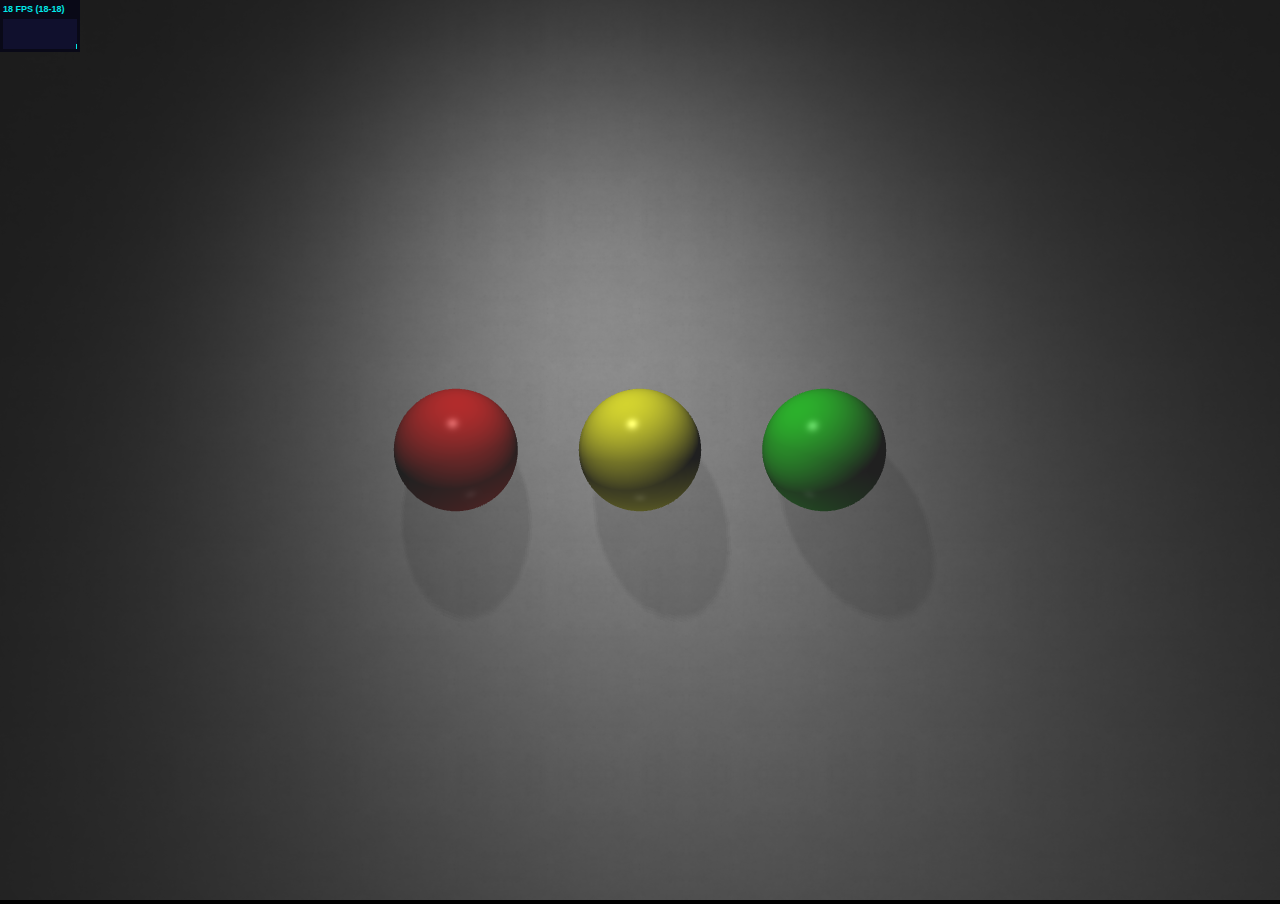
<file: index.htm>
<!doctype html>
<html>
<head>
    <meta charset="utf-8" />
    <title>WebGL</title>


    <!--<script type="text/javascript" src="//localhost:8000/socket.io/socket.io.js"></script>-->
    
    <script type="text/javascript" src="js/animation.js"></script>
    <script type="text/javascript" src="js/jquery.js"></script>
    <script type="text/javascript" src="js/three.min.js"></script>
    <script type="text/javascript" src="js/three.TrackballControls.js"></script>
    <script type="text/javascript" src="js/stats.js"></script>

    <link href="style/style.css" rel="stylesheet" type="text/css" media="all" />
</head>
<body style="margin:0">

    <div id="container"></div>

</body>

<script type="text/javascript">

    // set the scene size
    var WIDTH = 853,
	    HEIGHT = 480;

    var mouse = { x: 0, y: 0 };

    // set some camera attributes
    var VIEW_ANGLE = 45,
	    ASPECT = WIDTH / HEIGHT,
	    NEAR = 10,
	    FAR = 1500;

    // get the DOM element to attach to
    // - assume we've got jQuery to hand
    var $container = $('#container');

    /* STATS */

    stats = new Stats();
    $container.append(stats.domElement);
    $(stats).css("position", "absolute");


    /* RENDERER */

    // create a WebGL renderer, camera
    // and a scene
    var renderer = new THREE.WebGLRenderer({ antialias: true });
    renderer.shadowMapEnabled = true;
    renderer.shadowMapType = THREE.PCFShadowMap;
    // to antialias the shadow
    renderer.shadowMapSoft = true;

    // start the renderer
    renderer.setSize(WIDTH, HEIGHT);

    // attach the render-supplied DOM element
    $container.append(renderer.domElement);


    /* CAMERA */
    var camera = new THREE.PerspectiveCamera(VIEW_ANGLE, ASPECT, NEAR, FAR);

    // the camera starts at 0,0,0 so pull it back
    camera.position.z = 1700;
    camera.position.y = 00;


    /* SCENE */
    var scene = new THREE.Scene();
    scene.fog = new THREE.Fog(0x000000, 750, 1500);


    /* CONTROLS */

    // init the mouse control
    controls = new THREE.TrackballControls(camera);
    controls.target.set(0, 0, 0);

    controls.rotateSpeed = 1.0;
    controls.zoomSpeed = 1.2;
    controls.panSpeed = 0.8;

    controls.noZoom = false;
    controls.noPan = false;

    controls.staticMoving = false;
    controls.dynamicDampingFactor = 0.15;

    controls.keys = [65, 83, 68];



    /************
	 * MATERIALS
	 ***********/

    // create the sphere's material
    var shininess = 200,
        sphereColors = [0xCC1111, 0xCCCC11, 0x11CC11],
        sphereMaterials = []
    ;

    for (var i = 0; i < 3; i++) {
        var sphereMaterial = new THREE.MeshPhongMaterial(
	    {
	        color: sphereColors[i],
	        transparent: true,
	        specular: 0x555555, shininess: shininess
	    });

        sphereMaterials.push(sphereMaterial);
    }


    var planeTexture = THREE.ImageUtils.loadTexture("res/plane.png");
    planeTexture.wrapS = planeTexture.wrapT = THREE.MirroredRepeatWrapping;
    planeTexture.repeat.set(25, 25);

    var planeMaterial = new THREE.MeshLambertMaterial(
	{
	    name: "planeMaterial",
	    color: 0xCCCCCC,
	    map: planeTexture
	});



    /************
	 * MESHES
	 ***********/


    /** Plane **/

    var plane0 = function initPlane() {
        var width = 2000,
			height = width,
			wSegments = 50,
			hSegments = wSegments
        ;

        var plane = new THREE.Mesh(
			new THREE.PlaneGeometry(width, height, wSegments, hSegments),
			planeMaterial
		);

        plane.receiveShadow = true;

        return plane;
    }();

    //plane0.rotation.x = -Math.PI/2;

    // add the plane to the scene
    scene.add(plane0);


    /** Spheres **/

    var spheres = function initSpheres() {
        var radius = 50,
			segments = 32,
			rings = segments
        ;

        var arr = [];
        var sphere = {};

        // 0
        sphere = new THREE.Mesh(
			new THREE.SphereGeometry(radius, segments, rings),
			sphereMaterials[0]
		);
        sphere.name = "sphere0";
        sphere.castShadow = true;
        sphere.receiveShadow = false;

        sphere.position.x = -150;
        sphere.position.z = radius;

        arr.push(sphere);

        // 1
        sphere = new THREE.Mesh(
			new THREE.SphereGeometry(radius, segments, rings),
			sphereMaterials[1]
		);
        sphere.name = "sphere1";
        sphere.castShadow = true;
        sphere.receiveShadow = false;

        sphere.position.x = 0;
        sphere.position.z = radius;

        arr.push(sphere);

        // 2
        sphere = new THREE.Mesh(
			new THREE.SphereGeometry(radius, segments, rings),
			sphereMaterials[2]
		);
        sphere.name = "sphere2";
        sphere.castShadow = true;
        sphere.receiveShadow = false;

        sphere.position.x = 150;
        sphere.position.z = radius;

        arr.push(sphere);

        return arr;
    }();

    // add the spheres to the scene
    spheres.forEach(function (o, i) { scene.add(o); })



    /************
	 * CAMERA
	 ***********/

    // and the camera
    scene.add(camera);



    /************
	 * LIGHTS
	 ***********/

    // ambient
    var ambientLight = new THREE.AmbientLight(0x222222);
    scene.add(ambientLight);

    // create a point light
    var spotLight = new THREE.SpotLight(0xEEEEEE);

    spotLight.castShadow = true;

    spotLight.shadowCameraNear = 600;
    spotLight.shadowCameraFar = 1500;
    spotLight.shadowCameraFov = 120;

    //spotLight.shadowCameraVisible = true;

    spotLight.shadowMapWidth = spotLight.shadowMapHeight = 2048;

    spotLight.shadowDarkness = 0.1;

    // set its position
    spotLight.position.x = -150;
    spotLight.position.y = 500;
    spotLight.position.z = 500;

    scene.add(spotLight);

    // create a point light
    var spotLight2 = new THREE.SpotLight(0x555555);

    spotLight2.shadowCameraNear = 600;
    spotLight2.shadowCameraFar = 1500;
    spotLight2.shadowCameraFov = 120;

    //spotLight2.shadowCameraVisible = true;

    spotLight2.shadowMapWidth = spotLight2.shadowMapHeight = 756;

    spotLight2.shadowDarkness = 0.1;

    // set its position
    spotLight2.position.x = 0;
    spotLight2.position.y = -500;
    spotLight2.position.z = 1;

    scene.add(spotLight2);

    

    sphereLights = [];
    spheres.forEach(function (o, i) {
        var light = new THREE.PointLight(o.material.color.getHex());
        light.position.x = o.position.x;
        light.position.y = o.position.y;
        light.position.z = o.position.z;
        light.intensity = 0;

        sphereLights.push(light);

        scene.add(light);
    });



    // init my objects

    function update(time) {

        window.requestAnimationFrame(update);

        controls.update();

        //spotLight.position.x = Math.cos(time / 900) * 50 - 25;
        //spotLight.position.y = Math.cos(time / 900) * 50 - 25 + 600;

        //spherespotLight.position = spotLight.position;

        stats.update();
        renderer.render(scene, camera);
    };

    ledState = [false, false, false];

    // draw!
    update();



    window.addEventListener('resize', onWindowResize, false);

    function onWindowResize() {
        /*
        var w = $container.innerWidth(), h = $container.innerHeight()
        camera.aspect = w / h;
        camera.updateProjectionMatrix();

	    renderer.setSize(w, h);
        */

        camera.aspect = window.innerWidth / window.innerHeight;
        camera.updateProjectionMatrix();

        renderer.setSize(window.innerWidth, window.innerHeight);
    }

    onWindowResize();

    document.addEventListener('mousemove', function onDocumentMouseMove(event) {

        event.preventDefault();

        mouse.x = (event.clientX / window.innerWidth) * 2 - 1;
        mouse.y = -(event.clientY / window.innerHeight) * 2 + 1;

    }, false);

    container.addEventListener("click", function onContainerClick(event) {
        
        /* find intersections */

        var vector = new THREE.Vector3(mouse.x, mouse.y, 1),
            projector = new THREE.Projector()
        ;

        projector.unprojectVector(vector, camera);

        raycaster = new THREE.Raycaster(camera.position, vector.subSelf(camera.position).normalize());

        var intersects = raycaster.intersectObjects(scene.children);

        if (intersects.length > 0
            && intersects[0].object.material.name != "planeMaterial") {

            var o = intersects[0].object,
                id = o.name.charAt(o.name.length-1)*1
            ;

            if (ledState[id] == true) {
                ledState[id] = false;
                sphereLights[id].intensity = .1;
                o.material.emissive = new THREE.Color(0);                
            } else {
                ledState[id] = true;
                sphereLights[id].intensity = .8;
                o.material.emissive = o.material.color;
            }
        }

    }, false);

    __marg = 1500 - 900;
    camera.position.z = 900;
    animation.animate({
        duration: 4000,
        delta: animation.makeEaseOut(animation.elastic),
        step: function (d) {
            camera.position.z = 1500 - __marg * d;
        }
    });
    //animation.animate({
    //    duration: 3500,
    //    delta: animation.makeEaseOut(animation.elastic),
    //    step: function (d) {
    //        camera.position.y = d * 1080 - 960;
    //        camera.position.x = d * 1080 - 960;
    //    }
    //});

</script>
</html>
</file>
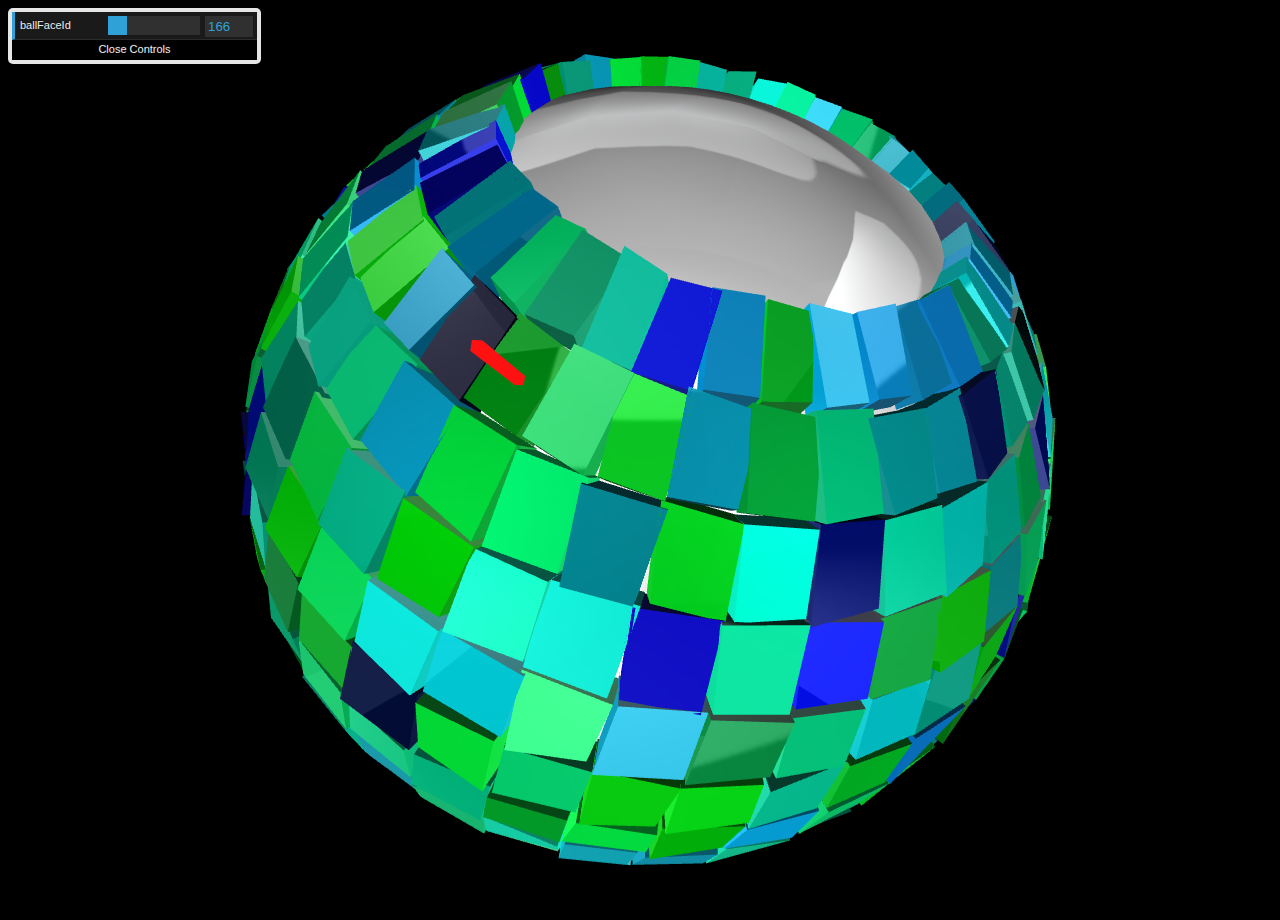
<file: cubesinvasion.htm>
<!doctype html>
<html>
    <head>
        <meta charset="utf-8" />
        <title>WebGL</title>

        <!--<script type="text/javascript" src="javascripts/jquery.min.js"></script>-->
        <!--<script type="text/javascript" src="javascripts/angular.min.js"></script>-->
        <script type="text/javascript" src="javascripts/dat.gui.min.js"></script>
        <script type="text/javascript" src="javascripts/three.js"></script>
        <script type="text/javascript" src="javascripts/tween.js"></script>
        <script type="text/javascript" src="javascripts/xgui.min.js"></script>
        <script type="text/javascript" src="javascripts/three.TrackballControls.js"></script>
        

        <script type="x-shader/x-vertex" id="vertexshader">
        
            // switch on high precision floats
            #ifdef GL_ES
            precision highp float;
            #endif
            
            void main()
            {
                gl_Position = projectionMatrix * modelViewMatrix * vec4(position,1.0);
            }
            
        </script>
        
        <script type="x-shader/x-fragment" id="fragmentshader">
        
            #ifdef GL_ES
            precision highp float;
            #endif
            
            void main()
            {
                gl_FragColor    = vec4(1.0,0.0,1.0,1.0);
            }
        
        </script>

        
        <script type="text/javascript" src="javascripts/cubesinvasion.js"></script>

        <link href="stylesheets/cubesinvasion.css" rel="stylesheet" type="text/css" media="all" />
    </head>

    <body>

        <div id="gui"></div>

        <div id="container"></div>

    </body>

</html>
</file>
<file: style/style.css>
html {
    background-color: #000;
}

#header {
    color: #808080;
    font-size: 18px;
    font-weight: bold;
    font-family:Tahoma;

    float:right;
    margin-bottom: 6px;
}

#container {
    /*text-align: center;
	background: #111;
	width: 400px;
	height: 300px;*/
}

#stats {
    position: absolute;
}
</file>
<file: stylesheets/cubesinvasion.css>
html {
	background-color: #000;

	color: #BBBBBB;
}

body {
}

#gui {
	background-color: rgba(255, 255, 255, 0.90);
    box-shadow: 0 0 10px #000;
    border-radius: 5px;

	text-align: left;
	z-index: 11;
	position: absolute;
	font: 10px/1.2 Verdana, Arial, Helvetica, Sans-Serif;
	color: #aaa;

	padding: 4px 4px 24px 4px;
}

#gui>* {
	opacity: 1;
}

#container {
}
</file>
